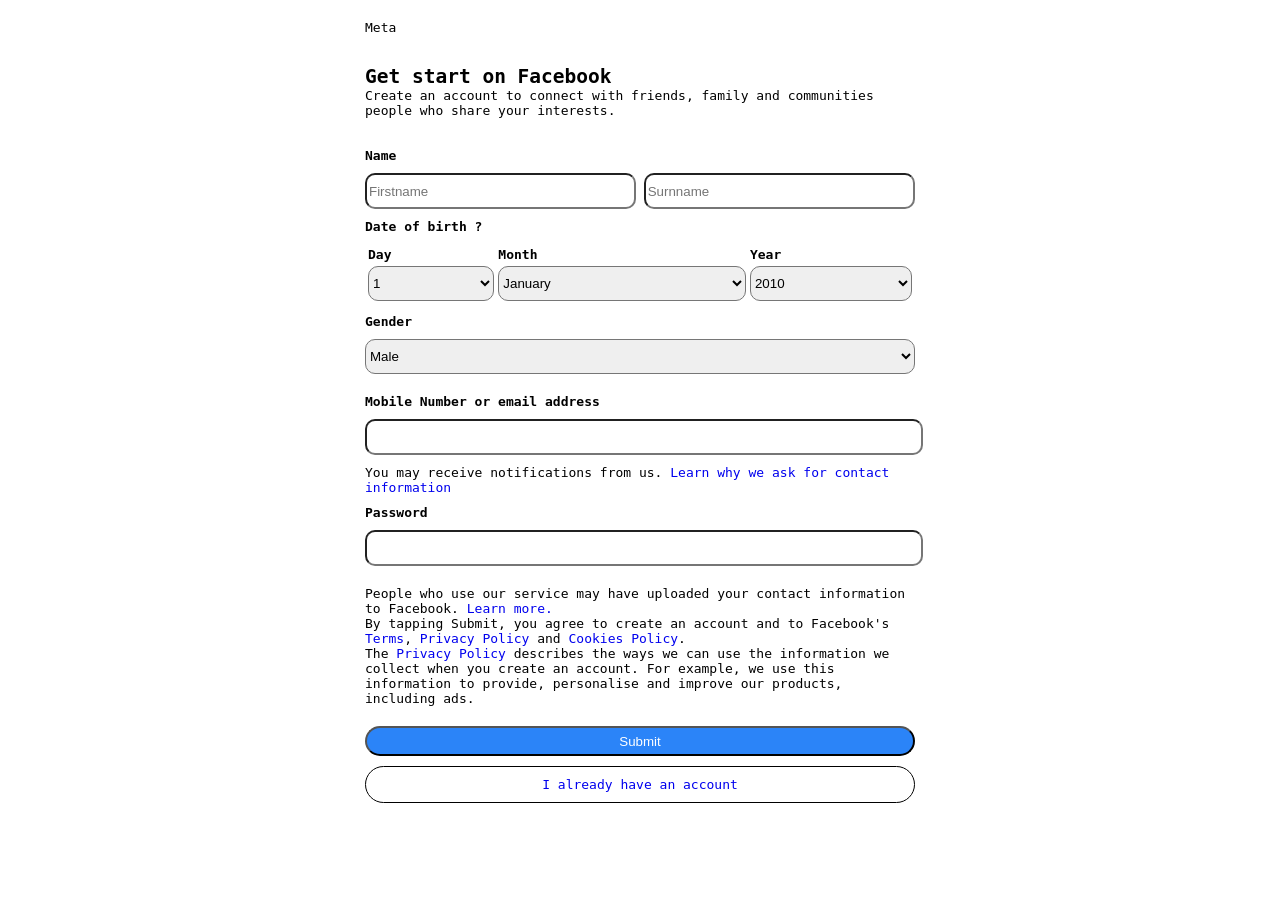
<file: facebook-signup-clone/index.html>
<!DOCTYPE html>
<html lang="en" dir="ltr">
<head>
    <meta charset="UTF-8">
    <meta name="viewport" content="width=device-width, initial-scale=1.0">
    <title>facebook-signup-clone</title>
    <meta name="description" content="Join to facebook form">
    <meta name="keywords" content="sign up , join , form , memmber">
    <meta name="athour" content="Abd Al-fattah Akl">
    <meta name="copyright" content="Abd Al-Fattah Akl">
    <link rel="stylesheet" href="css/style.css">
</head>
<body>
    <header>
        <p>Meta</p>
    </header>
    <nav>
        <!--Nothing here-->
    </nav>
    <main>
        <div class="fst">
            <h2>Get start on Facebook</h2>
            <p>Create an account to connect with friends, family and communities people who share your interests.</p>
        </div>
        <form action="#" method="post" enctype="application/x-www-form-urlencoded">
            <label for="user">Name</label>
            <div class="uname">
                <input type="text" id="user" required placeholder="Firstname">
                <input type="text"  required placeholder="Surnname">
            </div>
            <label for="birth">Date of birth ?</label>
            <div class="mbirth">
               <table>
                <thead>
                    <tr>
                        <th>Day</th>
                        <th>Month</th>
                        <th>Year</th>
                    </tr>
                </thead>
                <tbody>
                    <tr>
                        <td>
                             <select name="day" id="mbirth">
                                <optgroup label="Day">
                                    <option value="1">1</option>
                                    <option value="2">2</option>
                                    <option value="3">3</option>
                                    <option value="4">4</option>
                                    <option value="5">5</option>
                                    <option value="6">6</option>
                                    <option value="7">7</option>
                                    <option value="8">8</option>
                                    <option value="9">9</option>
                                    <option value="10">10</option>
                                    <option value="11">11</option>
                                    <option value="12">12</option>
                                    <option value="13">13</option>
                                    <option value="14">14</option>
                                    <option value="15">15</option>
                                    <option value="16">16</option>
                                    <option value="17">17</option>
                                    <option value="18">18</option>
                                    <option value="19">19</option>
                                    <option value="20">20</option>
                                    <option value="21">21</option>
                                    <option value="22">22</option>
                                    <option value="23">23</option>
                                    <option value="24">24</option>
                                    <option value="25">25</option>
                                    <option value="26">26</option>
                                    <option value="27">27</option>
                                    <option value="28">28</option>
                                    <option value="29">29</option>
                                    <option value="30">30</option>
                                </optgroup>
                        </select>
                        </td>
                        <td>
                            <select name="month" id="month">
                                <optgroup label="month">
                                    <option value="Jan">January</option>
                                    <option value="Feb">February</option>
                                    <option value="Mar">March</option>
                                    <option value="Apr">April</option>
                                    <option value="May">May</option>
                                    <option value="June">June</option>
                                    <option value="July">July</option>
                                    <option value="Aug">August</option>
                                    <option value="Sep">September</option>
                                    <option value="Oct">October</option>
                                    <option value="Nov">November</option>
                                    <option value="Dec">December</option>
                                </optgroup>
                            </select>
                        </td>
                        <td>
                            <select name="year" id="year">
                                <optgroup label="Year">
                                    <option value="2010">2010</option>
                                    <option value="2009">2009</option>
                                    <option value="2008">2008</option>
                                    <option value="2007">2007</option>
                                    <option value="2006">2006</option>
                                    <option value="2005">2005</option>
                                    <option value="2004">2004</option>
                                    <option value="2003">2003</option>
                                    <option value="2002">2002</option>
                                    <option value="2001">2001</option>
                                    <option value="2000">2000</option>
                                    <option value="1999">1999</option>
                                    <option value="1998">1998</option>
                                    <option value="1997">1997</option>
                                    <option value="1996">1996</option>
                                    <option value="1995">1995</option>
                                    <option value="1994">1994</option>
                                    <option value="1993">1993</option>
                                    <option value="1992">1992</option>
                                    <option value="1991">1991</option>
                                    <option value="1990">1990</option>
                                    <option value="1989">1989</option>
                                    <option value="1988">1988</option>
                                    <option value="1987">1987</option>
                                    <option value="1986">1986</option>
                                    <option value="1985">1985</option>
                                    <option value="1984">1984</option>
                                    <option value="1983">1983</option>
                                    <option value="1982">1982</option>
                                    <option value="1981">1981</option>
                                    <option value="1980">1980</option>
                                </optgroup>
                            </select>
                        </td>
                    </tr>
                </tbody>
               </table>
            </div>
          <label for="sex">Gender</label>  
          <div class="gend">
            <select name="gender" id="sex">
                <option value="Male">Male</option>
                <option value="Female">Female</option>
                <option value="Custom">Custom</option>
            </select>
          </div>
          <label for="mobile">Mobile Number or email address</label>
          <div class="mobile">
            <input type="tel" name="mobnum" id="mobile" required>
          </div>
          <p class="redo">You may receive notifications from us. <a href="#">Learn why we ask for contact information</a></p>
          <label for="pass">Password</label>
          <div class="password">
            <input type="password" name="password" id="pass" required>
          </div>
          <div class="read">
            <p>People who use our service may have uploaded your contact information to Facebook. <a href="#">Learn more.</a></p>
            <p>By tapping Submit, you agree to create an account and to Facebook's <a href="#">Terms</a>, <a href="#">Privacy Policy</a> and <a href="#">Cookies Policy</a>.</p>
            <p>The <a href="#">Privacy Policy</a> describes the ways we can use the information we collect when you create an account. For example, we use this information to provide, personalise and improve our products, including ads.</p>
          </div>
          <div class="sub">
            <button type="submit">Submit</button>
          </div>
          <div class="foot"><a href="#" target="_blank" rel="noopener noreferrer">I already have an account</a></div>
        </form>
    </main>
    <footer>

    </footer>
</body>
</html>
</file>
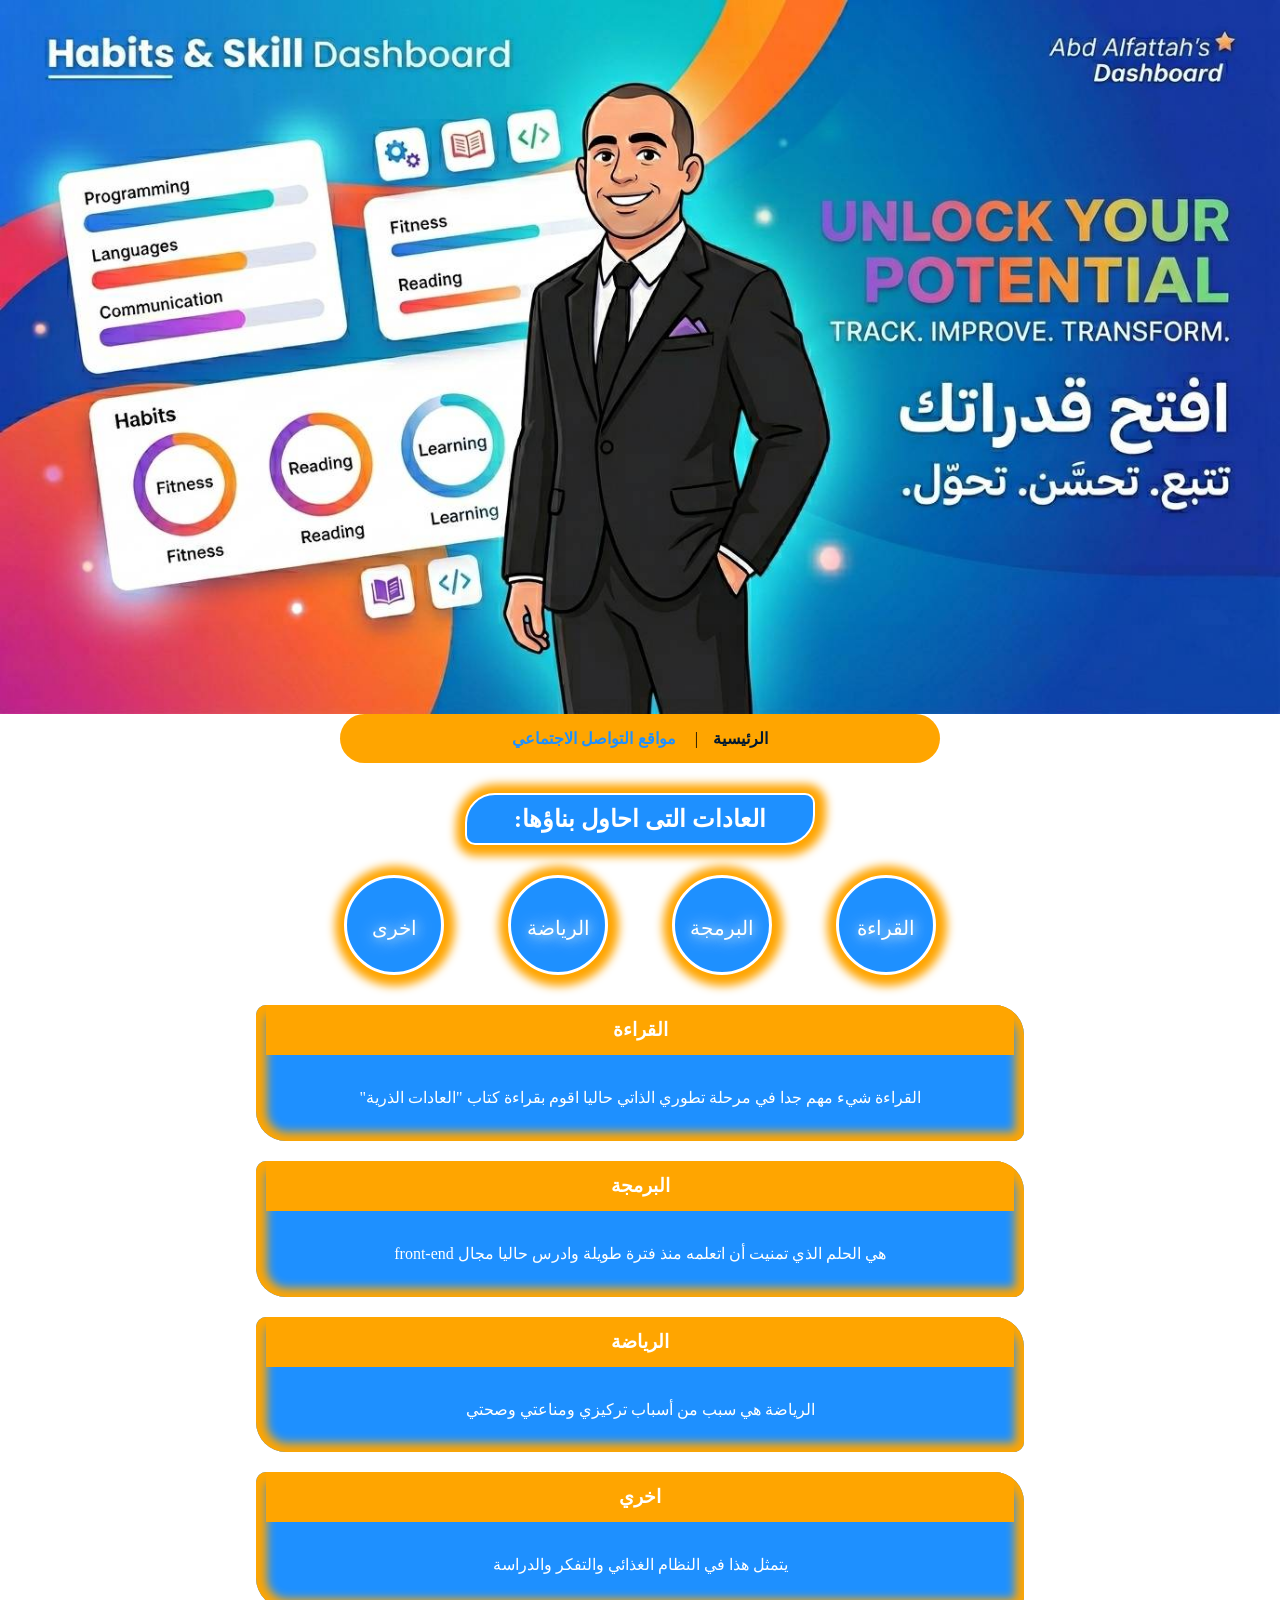
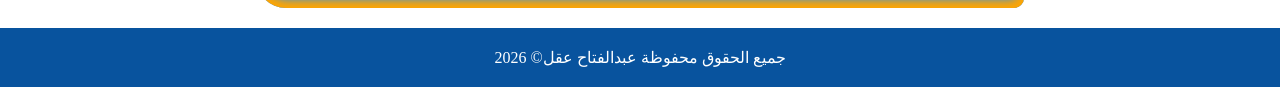
<file: My-Habits/index.html>
<!DOCTYPE html>
<html lang="ar" dir="rtl">
<head>
    <meta charset="UTF-8">
    <meta name="viewport" content="width=device-width, initial-scale=1.0">
    <title>My Habits | Home</title>
    <meta name="description" content="my habits progress ">
    <meta name="keywords" content="my habits, what to do, todo, dailys, skills">
    <meta name="author" content="Abd Al-fattah Akl">
    <meta name="copyright" content="Abd Al-fattah Akl">
    <link rel="preload" href="css/style.css" as="style">
    <link rel="stylesheet" href="css/style.css">
</head>
<body>
    <header>
        <img src="img/header.jpg" alt="my header image" title="my header">
    </header>
    <!-- تجربة اعجبتني بأن اجعل خلفية فوق خلفية ولكنها ليست صحيحة 
     من ناحية ال Semantic
    <div class="bg">
        -->
    <nav>
        <ul>
            <li><a href="#" class="active"> الرئيسية</a></li>|
            <li><a href="pages/socialmedia.html">مواقع التواصل الاجتماعي</a></li>
        </ul>
    </nav>
    <main>
        <!--اعداد حاوية كبيرة  تحمل كل الصفحة -->
        <div class="container">
            <div class="h-head">
                <h2>العادات التى احاول بناؤها:</h2>
            </div>
            <!--اعداد حاوية تحمل عدد 4 حاويات داخلية للعادات الاساسية-->
            <div class="hoby">
                <div class="habb"><a href="#read"> القراءة </a></div>
                <div class="habb"><a href="#code"> البرمجة </a></div>
                <div class="habb"><a href="#sport"> الرياضة </a></div>
                <div class="habb"><a href="#other"> اخرى</a></div>
            </div>

            <div class="btm">
                <div class="ex-habt">
                    <div class="exp-habb">
                        <h3 id="read">القراءة</h3>
                        <p>القراءة شيء مهم جدا في مرحلة تطوري الذاتي حاليا اقوم بقراءة كتاب "العادات الذرية"</p>
                    </div>
                    <div class="exp-habb">
                        <h3 id="code">البرمجة</h3>
                        <p>هي الحلم الذي تمنيت أن اتعلمه منذ فترة طويلة وادرس حاليا مجال front-end</p>
                    </div>
                    <div class="exp-habb">
                        <h3 id="sport">الرياضة</h3>
                        <p>الرياضة هي سبب من أسباب تركيزي ومناعتي وصحتي</p>
                    </div>
                    <div class="exp-habb">
                        <h3 id="other">اخري</h3>
                        <p>يتمثل هذا في النظام الغذائي والتفكر والدراسة </p>
                    </div>
                </div>
            </div>

        </div>
    </main>
    <!--
    اكمال حاوية bg
    </div>
    -->
    <footer>
        <p>جميع الحقوق محفوظة عبدالفتاح عقل&copy; 2026</p>
    </footer>
</body>
</html>
</file>
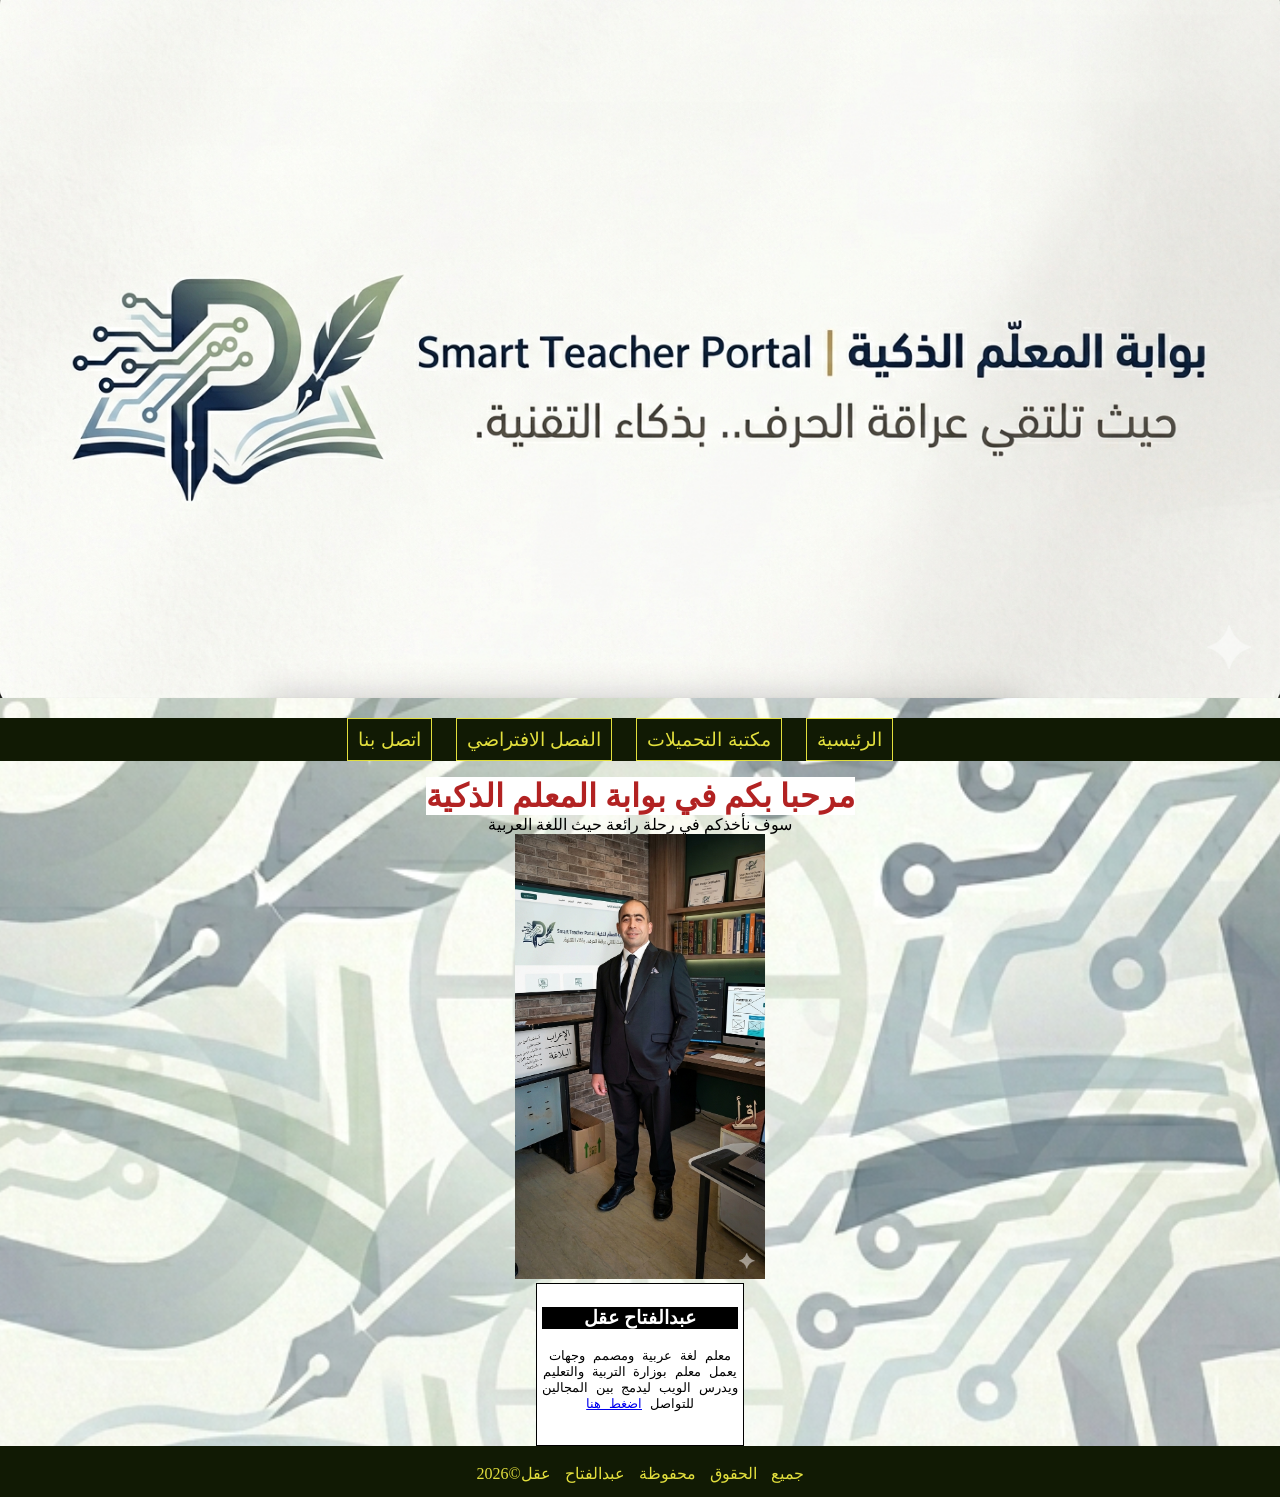
<file: teacher-portfolio/index.html>
<!DOCTYPE html>
<html lang="ar" dir="rtl">
<head>
    <meta charset="UTF-8">
    <meta name="viewport" content="width=device-width, initial-scale=1.0">
    <title>بوابة المعلم الذكية | الرئيسية</title>
    <meta name="description" content="مشروع خاص بملف المعلم الخاص به">
    <meta name="keywords" content="عبدالفتاح عقل ، معلم ، لغة عربية ، برمجة ، قواعد نحوية">
    <meta name="author" content="Abd Al-Fattah Akl">
    <meta name="copyright" content="Abd Al-Fattah Akl">
    <link rel="stylesheet" href="css/style.css">
</head>
<body>
    <!--
    مهام أولية:
    1-اتباع semantic element
    2- عمل صفحة تعريفية صغيرة 
    3- اهداف الصفحة 
    -->
    <header>
        <img src="img/header.png" alt="my header image" title="Smart Teacher Portal | بوابة المعلم الذكية">
    </header>
    <nav>
        <ul>
            <li><a href="index.html">الرئيسية</a></li>
            <li><a href="pages/downloads.html">مكتبة التحميلات</a></li>
            <li><a href="pages/classroom.html">الفصل الافتراضي</a></li>
            <li><a href="pages/contact.html">اتصل بنا</a></li>
        </ul>
    </nav>
    <main>
        <section class="welc">
            <h2 class="wlc">مرحبا بكم في بوابة المعلم الذكية</h2>
           <p>سوف نأخذكم في رحلة رائعة حيث اللغة العربية</p>
        </section>
        <section>
            <div class="info">
            <img src="img/myphoto.png" alt="my photo" title="Abd Alfattah photo" >
            <div class="wor">
            <h3>عبدالفتاح عقل</h3>
            <pre>
معلم لغة عربية ومصمم وجهات
يعمل معلم بوزارة التربية والتعليم
ويدرس الويب ليدمج بين المجالين
للتواصل <a href="pages/contact.html">اضغط هنا</a>
            </pre>
            </div>
            </div>
        </section>
    </main>
    <footer>
        <p>جميع الحقوق محفوظة عبدالفتاح عقل&copy;2026</p>
    </footer>
</body>
</html>
</file>
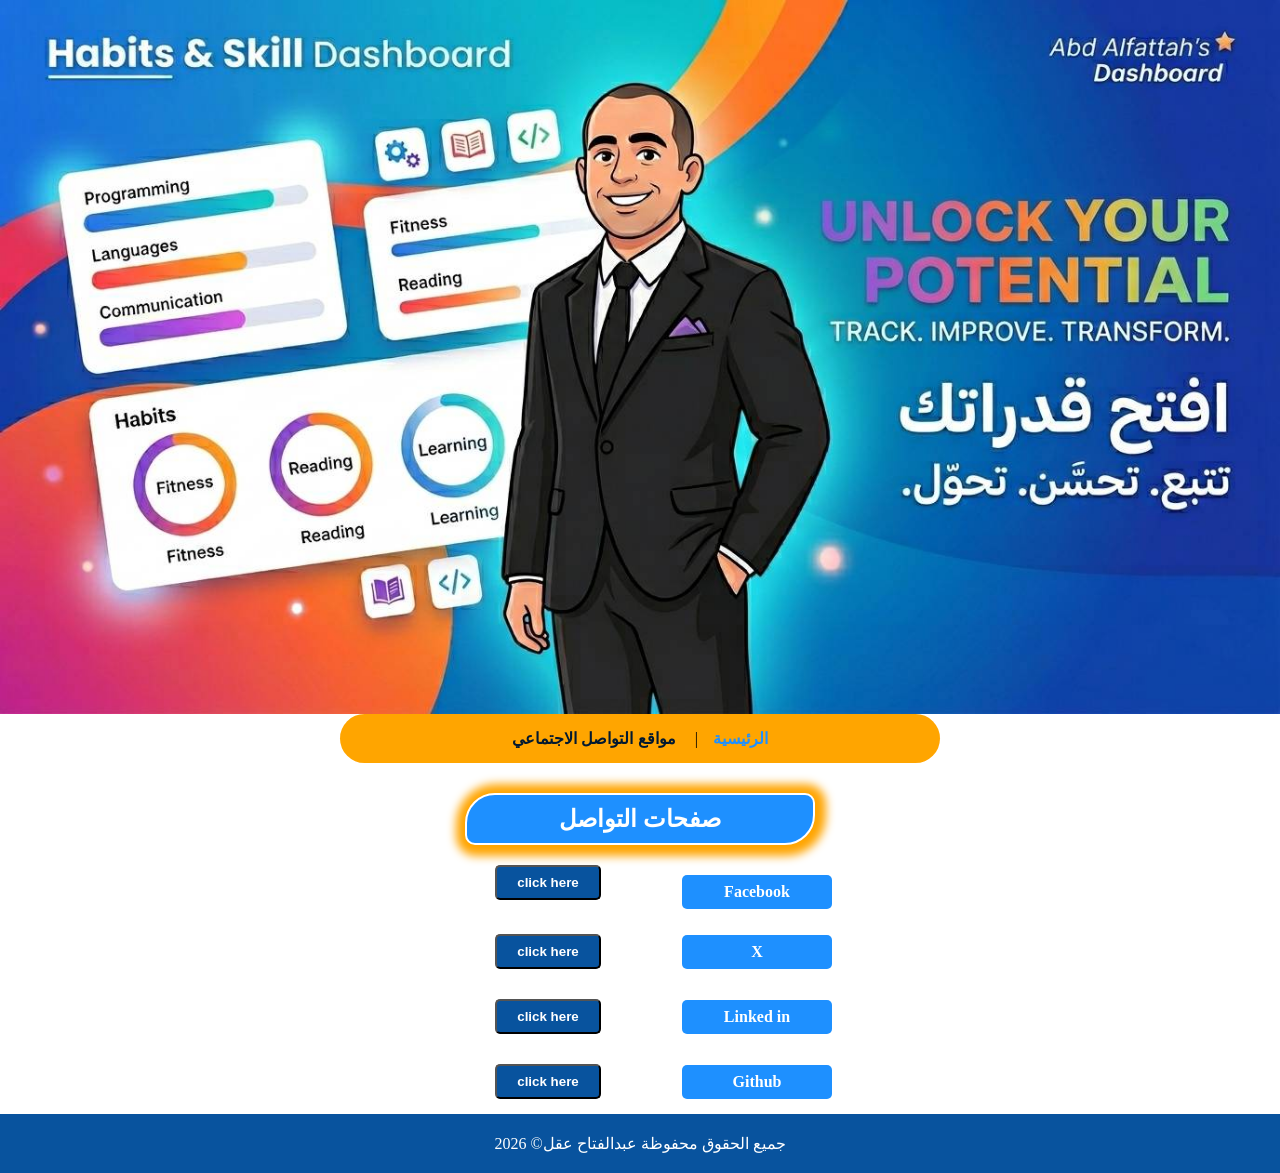
<file: My-Habits/pages/socialmedia.html>
<!DOCTYPE html>
<html lang="ar" dir="rtl">
<head>
    <meta charset="UTF-8">
    <meta name="viewport" content="width=device-width, initial-scale=1.0">
    <title>My Habits | socialmedia</title>
    <meta name="description" content="my habits progress ">
    <meta name="keywords" content="my habits, what to do, todo, dailys, skills">
    <meta name="author" content="Abd Al-fattah Akl">
    <meta name="copyright" content="Abd Al-fattah Akl">
    <link rel="preload" href="../css/style.css" as="style">
    <link rel="stylesheet" href="../css/style.css">
</head>
<body>
    <header>
        <img src="../img/header.jpg" alt="my header image" title="my header">
    </header>
    <!-- تجربة اعجبتني بأن اجعل خلفية فوق خلفية ولكنها ليست صحيحة 
     من ناحية ال Semantic
    <div class="bg">
        -->
    <nav>
        <ul>
            <li><a href="../index.html"> الرئيسية</a></li>|
            <li><a href="#" class="active">مواقع التواصل الاجتماعي</a></li>
        </ul>
    </nav>
    <main>
       <div class="container">
        <div class="h-head">
                <h2> صفحات التواصل </h2>
            </div>
            <div class="dad">
                <div class="son bab1">Facebook</div>
                <div class="son raw"><a href="#"><button class="btn-link" type="button">click here</button></a></div>
            </div>
            <div class="dad">
                <div class="son bab2"> X </div>
                <div class="son raw"><a href="#"><button class="btn-link" type="button">click here</button></a></div>
            </div>
            <div class="dad">
                <div class="son bab3">Linked in</div>
                <div class="son raw"><a href="#"><button class="btn-link" type="button">click here</button></a></div>
            </div>
            <div class="dad">
                <div class="son bab4">Github</div>
                <div class="son raw"><a href="#"><button class="btn-link" type="button">click here</button></a></div>
            </div>
       </div>
    </main>
    <!--
    اكمال حاوية bg
    </div>
    -->
    <footer>
        <p>جميع الحقوق محفوظة عبدالفتاح عقل&copy; 2026</p>
    </footer>
</body>
</html>
</file>
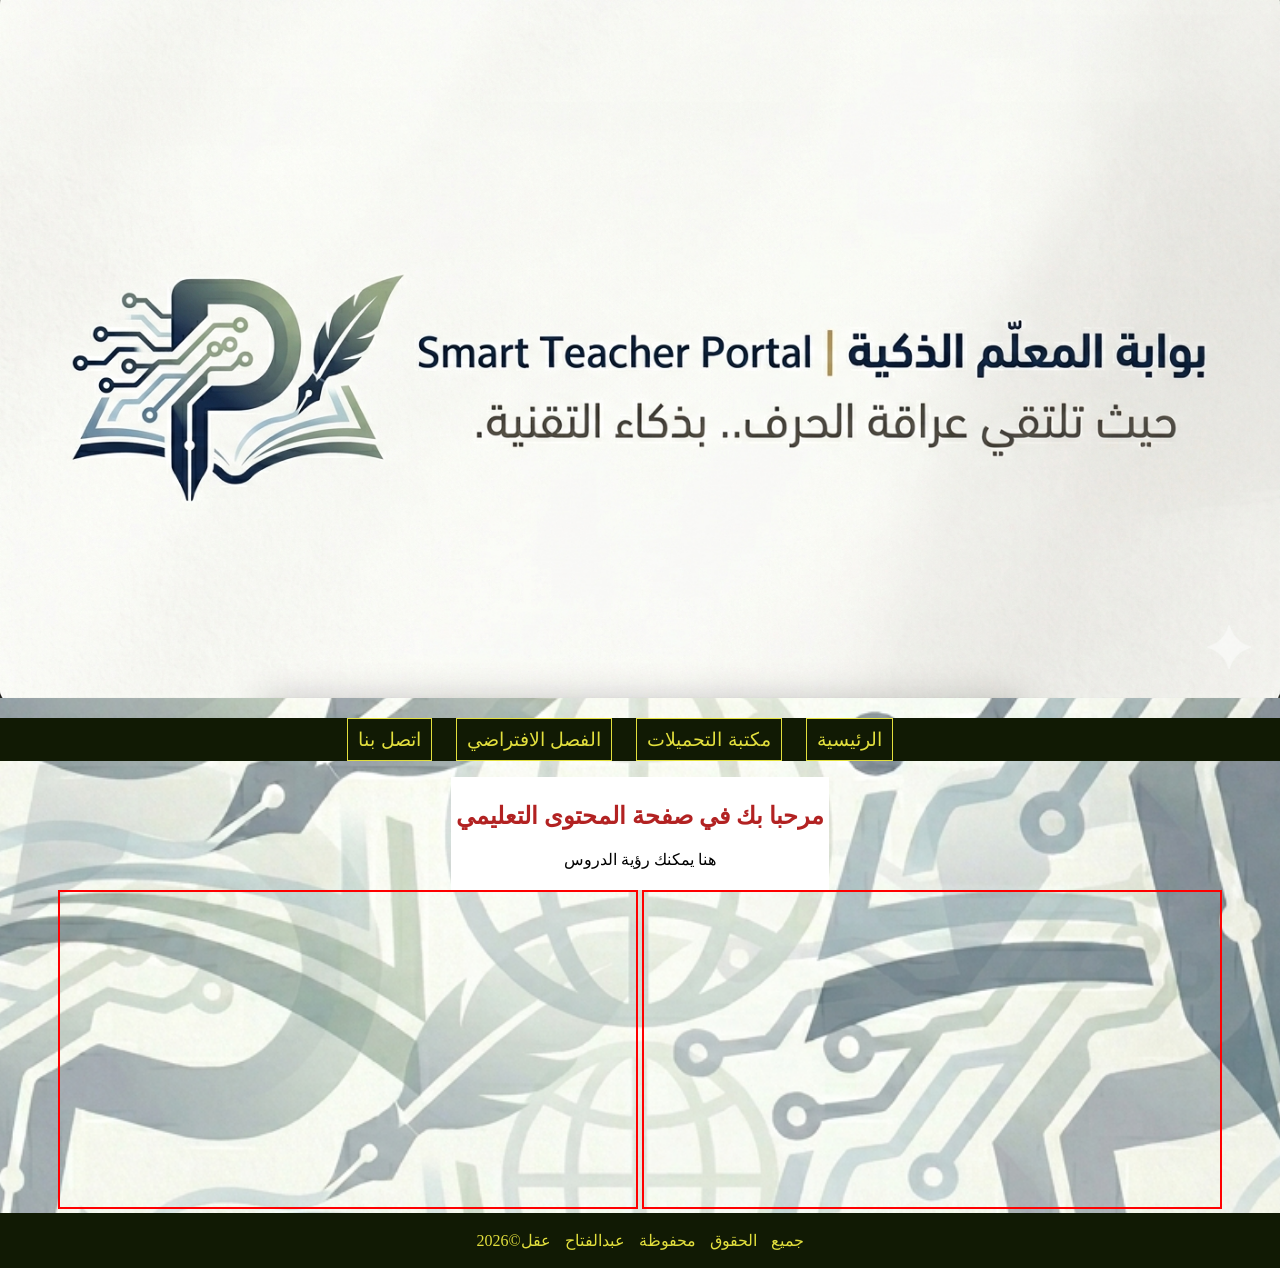
<file: teacher-portfolio/pages/classroom.html>
<!DOCTYPE html>
<html lang="ar" dir="rtl">
<head>
    <meta charset="UTF-8">
    <meta name="viewport" content="width=device-width, initial-scale=1.0">
    <title>بوابة المعلم الذكية | الفصل الافتراضي</title>
    <meta name="description" content="مشروع خاص بملف المعلم الخاص به">
    <meta name="keywords" content="عبدالفتاح عقل ، معلم ، لغة عربية ، برمجة ، قواعد نحوية">
    <meta name="author" content="Abd Al-Fattah Akl">
    <meta name="copyright" content="Abd Al-Fattah Akl">
    <link rel="stylesheet" href="../css/style.css">
</head>
<body>
    <!--
    مهام أولية:
    1-اتباع semantic element
    2- عمل صفحة تعريفية صغيرة 
    3- اهداف الصفحة 
    -->
    <header>
        <img src="../img/header.png" alt="my header image" title="Smart Teacher Portal | بوابة المعلم الذكية">
    </header>
    <nav>
        <ul>
            <li><a href="../index.html">الرئيسية</a></li>
            <li><a href="downloads.html">مكتبة التحميلات</a></li>
            <li><a href="classroom.html">الفصل الافتراضي</a></li>
            <li><a href="contact.html">اتصل بنا</a></li>
        </ul>
    </nav>
    <main>
        <div class="cont-pg">
       <h2>مرحبا بك في صفحة المحتوى التعليمي</h2>
       <p >هنا يمكنك رؤية الدروس </p>
       </div>
       <div class="ifrm">
       <iframe width="560" height="315" src="https://www.youtube.com/embed/cvNTgKw8VlY?si=foQIOE-peNxhwDR8" title="YouTube video player" frameborder="0" allow="accelerometer; autoplay; clipboard-write; encrypted-media; gyroscope; picture-in-picture; web-share" referrerpolicy="strict-origin-when-cross-origin" allowfullscreen></iframe>
       <iframe width="560" height="315" src="https://www.youtube.com/embed/h1mNPEjva8U?si=Je72TnZjkotPjeI5" title="YouTube video player" frameborder="0" allow="accelerometer; autoplay; clipboard-write; encrypted-media; gyroscope; picture-in-picture; web-share" referrerpolicy="strict-origin-when-cross-origin" allowfullscreen></iframe>
       </div>
    </main>
    <footer>
        <p>جميع الحقوق محفوظة عبدالفتاح عقل&copy;2026</p>
    </footer>
</body>
</html>
</file>
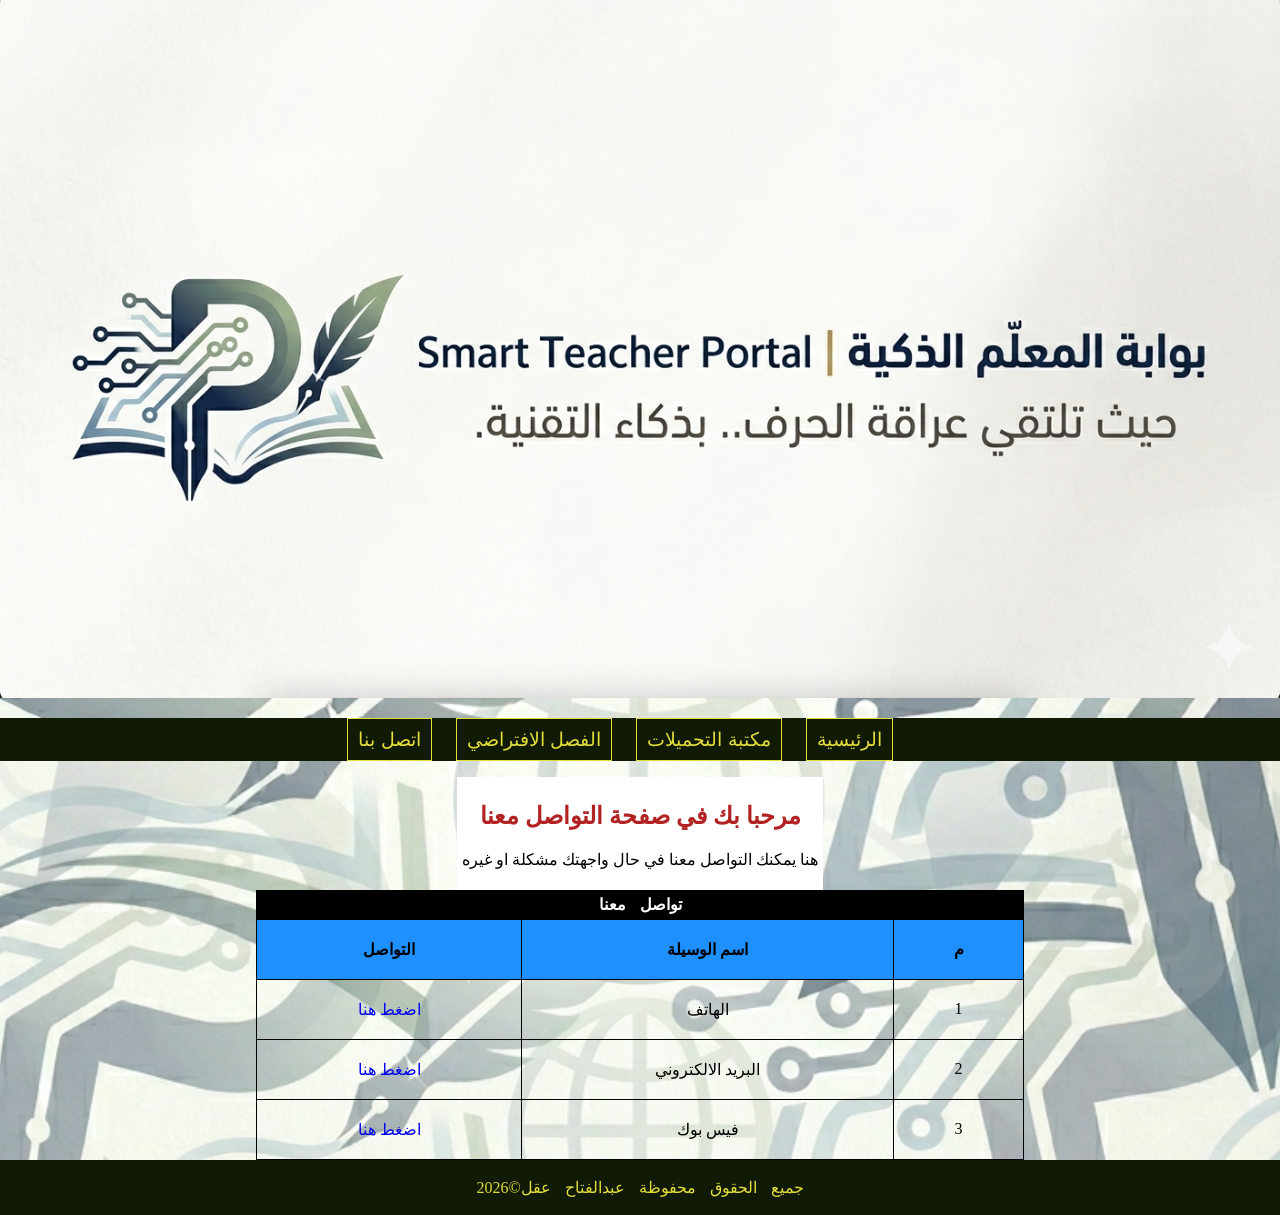
<file: teacher-portfolio/pages/contact.html>
<!DOCTYPE html>
<html lang="ar" dir="rtl">
<head>
    <meta charset="UTF-8">
    <meta name="viewport" content="width=device-width, initial-scale=1.0">
    <title>بوابة المعلم الذكية | الاتصال</title>
    <meta name="description" content="مشروع خاص بملف المعلم الخاص به">
    <meta name="keywords" content="عبدالفتاح عقل ، معلم ، لغة عربية ، برمجة ، قواعد نحوية">
    <meta name="author" content="Abd Al-Fattah Akl">
    <meta name="copyright" content="Abd Al-Fattah Akl">
    <link rel="stylesheet" href="../css/style.css">
</head>
<body>
    <!--
    مهام أولية:
    1-اتباع semantic element
    2- عمل صفحة تعريفية صغيرة 
    3- اهداف الصفحة 
    -->
    <header>
        <img src="../img/header.png" alt="my header image" title="Smart Teacher Portal | بوابة المعلم الذكية">
    </header>
    <nav>
        <ul>
            <li><a href="../index.html">الرئيسية</a></li>
            <li><a href="downloads.html">مكتبة التحميلات</a></li>
            <li><a href="classroom.html">الفصل الافتراضي</a></li>
            <li><a href="contact.html">اتصل بنا</a></li>
        </ul>
    </nav>
    <main>
        <div class="cont-pg">
       <h2>مرحبا بك في صفحة التواصل معنا</h2>
       <p >هنا يمكنك التواصل معنا في حال واجهتك مشكلة او غيره </p>
       </div>
       <table class="x2">
        <caption>تواصل معنا</caption>
        <thead>
            <tr>
                <th>م</th>
                <th>اسم الوسيلة</th>
                <th>التواصل</th>
            </tr>
        </thead>
        <tbody>
            <tr>
                <td>1</td>
                <td>الهاتف</td>
                <td><a href="tel:+20123456789">اضغط هنا</a></td>
            </tr>
            <tr>
                <td>2</td>
                <td>البريد الالكتروني</td>
                <td><a href="mailto:examp@examp.com">اضغط هنا</a></td>
            </tr>
            <tr>
                <td>3</td>
                <td>فيس بوك</td>
                <td><a href="https://www.facebook.com/" target="_blank" rel="noopener noreferrer"> اضغط هنا</a></td>
            </tr>
        </tbody>
       </table>
    </main>
    <footer>
        <p>جميع الحقوق محفوظة عبدالفتاح عقل&copy;2026</p>
    </footer>
</body>
</html>
</file>
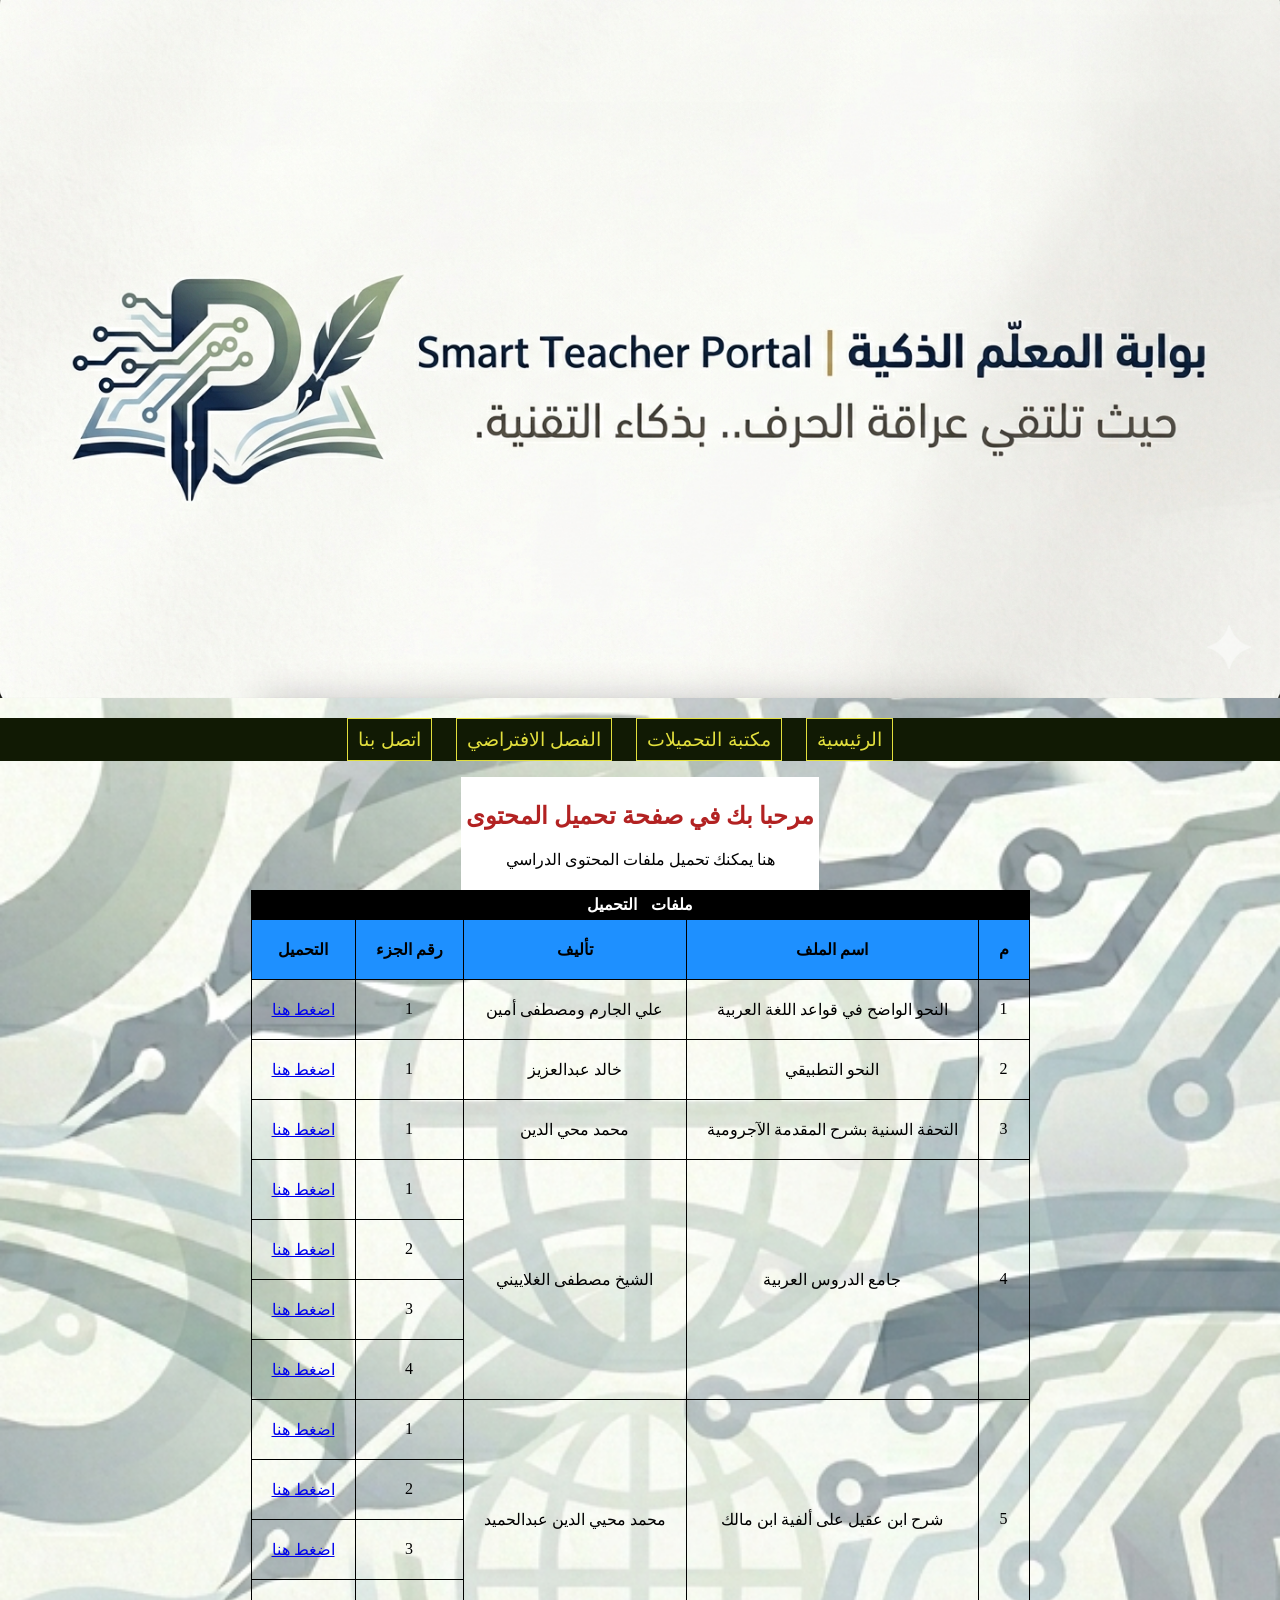
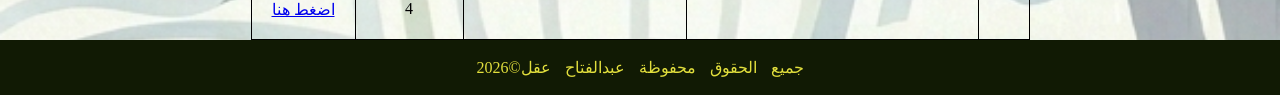
<file: teacher-portfolio/pages/downloads.html>
<!DOCTYPE html>
<html lang="ar" dir="rtl">
<head>
    <meta charset="UTF-8">
    <meta name="viewport" content="width=device-width, initial-scale=1.0">
    <title>بوابة المعلم الذكية | التحميل</title>
    <meta name="description" content="مشروع خاص بملف المعلم الخاص به">
    <meta name="keywords" content="عبدالفتاح عقل ، معلم ، لغة عربية ، برمجة ، قواعد نحوية">
    <meta name="author" content="Abd Al-Fattah Akl">
    <meta name="copyright" content="Abd Al-Fattah Akl">
    <link rel="stylesheet" href="../css/style.css">
</head>
<body>
    <!--
    مهام أولية:
    1-اتباع semantic element
    2- عمل صفحة تعريفية صغيرة 
    3- اهداف الصفحة 
    -->
    <header>
        <img src="../img/header.png" alt="my header image" title="Smart Teacher Portal | بوابة المعلم الذكية">
    </header>
    <nav>
        <ul>
            <li><a href="../index.html">الرئيسية</a></li>
            <li><a href="downloads.html">مكتبة التحميلات</a></li>
            <li><a href="classroom.html">الفصل الافتراضي</a></li>
            <li><a href="contact.html">اتصل بنا</a></li>
        </ul>
    </nav>
    <main>
        <div class="cont-pg">
       <h2>مرحبا بك في صفحة تحميل المحتوى</h2>
       <p >هنا يمكنك تحميل ملفات المحتوى الدراسي</p>
       </div>
        <table>
            <caption> ملفات التحميل</caption>
            <thead>
                <tr>
                    <th>م</th>
                    <th>اسم الملف</th>
                    <th>تأليف</th>
                    <th>رقم الجزء</th>
                    <th>التحميل</th>
                </tr>
            </thead>
            <tbody>
                <tr>
                    <td>1</td>
                    <td>  النحو الواضح في قواعد اللغة العربية</td>
                    <td>علي الجارم ومصطفى أمين</td>
                    <td>1</td>
                    <td><a href="../assets/files/  النحو الواضح في قواعد اللغة العربية.pdf" download="النحو الواضح" target="_blank" rel="noopener noreferrer">اضغط هنا</a></td>
                </tr>
                 <tr>
                    <td>2</td>
                    <td>  النحو التطبيقي </td>
                    <td> خالد عبدالعزيز</td>
                    <td>1</td>
                    <td><a href="../assets/files/النحو التطبيقي .pdf" download="النحو التطبيقي" target="_blank" rel="noopener noreferrer">اضغط هنا</a></td>
                </tr>
                <tr>
                    <td>3</td>
                    <td>   التحفة السنية بشرح المقدمة الآجرومية </td>
                    <td>  محمد محي الدين</td>
                    <td>1</td>
                    <td><a href="../assets/files/ التحفة السنية بشرح المقدمة الآجرومية.pdf" download=" التحفة السنية بشرح المقدمة الآجرومية " target="_blank" rel="noopener noreferrer">اضغط هنا</a></td>
                </tr>
                <tr>
                    <td rowspan="4">4</td>
                    <td rowspan="4">  جامع الدروس العربية</td>
                    <td rowspan="4">الشيخ مصطفى الغلاييني</td>
                    <td>1</td>
                    <td><a href="../assets/files/  جامع الدروس العربية.pdf" download=" جامع الدروس العربية1 " target="_blank" rel="noopener noreferrer">اضغط هنا</a></td>
                </tr>
                <tr>
                    <td>2</td>
                    <td><a href="../assets/files/  جامع الدروس العربية 2 .pdf" download=" جامع الدروس العربية2 " target="_blank" rel="noopener noreferrer">اضغط هنا</a></td>
                </tr>
                <tr>
                    <td>3</td>
                    <td><a href="../assets/files/  جامع الدروس العربية 3 .pdf" download=" جامع الدروس العربية3 " target="_blank" rel="noopener noreferrer">اضغط هنا</a></td>
                </tr>
                <tr>
                    <td>4</td>
                    <td><a href="../assets/files/  جامع الدروس العربية 4 .pdf" download=" جامع الدروس العربية4 " target="_blank" rel="noopener noreferrer">اضغط هنا</a></td>
                </tr>
                <tr>
                    <td rowspan="4">5</td>
                    <td rowspan="4">  شرح ابن عقيل على ألفية ابن مالك  </td>
                    <td rowspan="4">محمد محيي الدين عبدالحميد</td>
                    <td>1</td>
                    <td><a href="../assets/files/ شرح ابن عقيل على ألفية ابن مالك 1 .pdf" download=" شرح ابن عقيل على ألفية ابن مالك  " target="_blank" rel="noopener noreferrer">اضغط هنا</a></td>
                </tr>
                <tr>
                    <td>2</td>
                    <td><a href="../assets/files/  شرح ابن عقيل على ألفية ابن مالك 2 .pdf" download=" شرح ابن عقيل على ألفية ابن مالك 2  " target="_blank" rel="noopener noreferrer">اضغط هنا</a></td>
                </tr>
                <tr>
                    <td>3</td>
                    <td><a href="../assets/files/  شرح ابن عقيل على ألفية ابن مالك 3 .pdf" download=" شرح ابن عقيل على ألفية ابن مالك 3  " target="_blank" rel="noopener noreferrer">اضغط هنا</a></td>
                </tr>
                <tr>
                    <td>4</td>
                    <td><a href="../assets/files/  شرح ابن عقيل على ألفية ابن مالك 4 .pdf" download=" شرح ابن عقيل على ألفية ابن مالك 4  " target="_blank" rel="noopener noreferrer">اضغط هنا</a></td>
                </tr>
            </tbody>
        </table>
    </main>
    <footer>
        <p>جميع الحقوق محفوظة عبدالفتاح عقل&copy;2026</p>
    </footer>
</body>
</html>
</file>
<file: facebook-signup-clone/css/style.css>
body{
    width: 550px;
    font-family: monospace;
    margin: auto;
}
header{
    padding: 20px 0
    ;
}
a{
    text-decoration: none;
}
.fst h2,p{
    
    margin: 0px;
}
.fst p{
    margin-bottom: 20px;
}
label{
    font-weight: bolder;
}
.uname input{
    width: 47.8%;
    border-radius: 10px;
    height: 30px;
}
div{
    padding: 10px 0;
}
table{
    width: 100%;
    text-align: left;
}
td select{
    width: 100%;
    border-radius: 10px;
    height: 35px;
}
.gend select{
    width: 100%;
    border-radius: 10px;
    height: 35px;
    margin-bottom: 10px;
}
.mobile input, .password input{
    width: 100%;
    border-radius: 10px;
    height: 30px;
}
.redo{
    margin-bottom: 10px;
}
.sub{
    text-align: center;
}
button{
   width: 100%;

   border-radius: 30px 30px ;
   background: rgb(43, 132, 248);
   color: white;
   height: 30px;
}
.foot{
    text-align: center;
    border: 1px solid;
    border-radius: 30px ;
}
</file>
<file: My-Habits/css/style.css>
html{
    scroll-behavior: smooth;

}
body{
}
*{
    padding: 0;
    margin: 0;
    box-sizing: border-box;
}
header img{
    width: 100%;
    display: block;
}
/* .bg{
    max-width: 1000px;
    background: lightblue;
    margin: auto;
    padding: 0 10px 40px ;
    border-right: 2px solid white;
    border-left: 2px solid white;
💡 فكرة جانبية وتجريبية (غير دلالية ولكنها تعطي بروازاً مستمراً):
   تمت تجربة إعطاء كلاس مشترك (.bg) لكل من الـ <nav> والـ <main> 
   مع تصفير الـ margin لدمج الحواف بصرياً.
   ملاحظة للمستقبل: تحتاج لضبط الـ width للـ nav داخلياً لتجنب تمدد الشريحة البرتقالية.}*/
nav{
    text-align: center;
    background: orange;
    width: 600px;
    margin: auto;
    border-radius: 40px;
}
nav ul li{
    display:inline-block;
    padding: 10px;
    margin: 5px;
}
nav a{
    text-decoration: none;
    font-family: tahoma,Arial, Helvetica, sans-serif;
    font-weight: 600;
    color: dodgerblue;
}
nav a:hover{
    background: rgba(30, 143, 255, 0.137);
    padding: 10px;color: white;
    text-shadow: 1px 1px 10px white,
                1px 1px 30px dodgerblue,
                2px 2px 40px white;

}
.active{
    color: rgb(2, 25, 48);
    font-weight: bold;
    pointer-events: none; /* يمنع الضغط على الرابط تماماً طالما المستخدم بداخل الصفحة*/
}
.container{
    margin: auto;
}
.h-head{
    background: dodgerblue;
    width: 350px;
    padding: 10px;
    margin: 30px auto 0;
    border: 2px solid white;
    border-radius: 30px 10px;
    box-shadow: 1px 1px 10px 10px orange;
}
.container h2{
    width: fit-content;
    color: white;
    margin: auto;
}
.container .hoby{
    text-align: center;
}
.container .habb{
    display: inline-block;
    width: 100px;
    height: 100px;
    border:3px solid white;
    box-shadow: 1px 1px 10px 10px orange;
    border-radius: 50%;
    background-color: dodgerblue;
    margin: 30px;
    line-height: 100px;
    text-align: center;
    transition: transform 0.3s ease;
}
.hoby a{
    text-decoration: none;
    font-size: 20px;
    color: white;
    text-shadow: 1px 1px 10px lightblue,
                1px 1px 20px white;
}
.container .habb:hover {
    transform: translateY(-5px);
    
}
.hoby a:hover{
    color: orange;
}
.btm{
    text-align: center;
}
.exp-habb{
    padding: 0 10px;
    background: dodgerblue;
    margin:0 auto 20px;
    width:60%;
    color: white;
    border-radius: 10px 30px;
    box-shadow: inset 1px 1px 10px 10px orange;
    overflow: hidden;
}
#read, #code, #sport,#other{
    background: orange;
    width: 100%;
    line-height: 50px;
}
.exp-habb p{
    line-height: 1.6;
    padding: 30px 0 ;

}
/* My Habits | socialmedia */

.dad{
    text-align: center;
}
.son{
    width: 150px;
    margin: 10px 15px;
    background: dodgerblue;
    display: inline-block;
    padding: 10px;
    vertical-align: middle;
}
.bab1, .bab2, .bab3, .bab4{
    color: white;
    font-weight: bold;
    padding: 8px 20px;
    border-radius: 5px;


}
.dad .bab1{
    margin-top: 30px;
}
.dad .raw{
    width: 200px;
    background: transparent;
    padding: 5px;
}

.btn-link{
    display: inline-block;
    text-decoration: none;
    color: white;
    font-weight: bold;
    padding: 8px 20px;
    background-color: rgb(8, 83, 158);
    border-radius: 5px;
    transition: all 0.3s ease;

}
.btn-link:hover {
    background-color: dodgerblue; 
    box-shadow: 0px 4px 10px rgba(0, 0, 0, 0.3);
    cursor: pointer;
}

footer{
    text-align: center;
    background: rgb(8, 83, 158);
    padding: 20px;
    color: white;
}
</file>
<file: teacher-portfolio/css/style.css>
body{
    padding: 0px;
    margin: 0px;
    background: #ffed85b2 url(../img/bg.png) center/cover;

}

header img{
    width: 100%;
}
nav{
    text-align: center;
    padding: 0%;
    margin: 0%;
    background:rgb(17, 26, 4);
}
nav ul li{
    display: inline-block;
    padding: 10px;

}
nav ul li a{
    padding: 10px;

    color: rgb(226, 223, 61);
    text-decoration: none;
    font-family: 'Segoe UI', Tahoma, Geneva, Verdana, sans-serif;
    font-size: larger;
    border: 1px solid;
}
nav ul li a:hover{
    color: white;
    transition: 5s;
}
.wlc{
    text-align: center;
    background: white;
    width: max-content;
    margin: auto;
    color:firebrick;
    font-size:200%;
}
section p:first-of-type{
    text-align: center;
    padding: 0%;
    margin: 0%;

}
.info{

    text-align: center;
}
.info img{
    width: 250px;

    
}
.wor{
    background: white;
    width: fit-content;
    padding: 5px;
    border: 1px solid black;
    text-align: center;
    margin: auto;
}
.wor h3{
    background-color: black;
    color: white;
}
.cont-pg{
    text-align: center;
    color: firebrick;
    background: white;
    width: fit-content;
    margin: auto;
    padding: 5px;
}
.cont-pg p{
    color: black;
}
table,td,th{
    margin: auto;
    border:1px solid black;
    border-collapse: collapse;
    text-align: center;
}
caption{
    background: black;
    color: white;
    word-spacing: 10px;
    font-weight: bolder;
    padding: 5px 0;
}
th,td{
    
    padding: 20px;
}
thead{
    background-color: dodgerblue;
}
.ifrm{
    text-align: center;
}
iframe{
    border: 2px red double;
    width: 45%;
}
.x2{
    width: 60%;
}
.x2 a{
    text-decoration: none;
}
footer{
    text-align: center;
    background:rgb(17, 26, 4);
    color:rgb(226, 223, 61);
    padding: 2px 0px;
    word-spacing: 10px;
}
</file>
